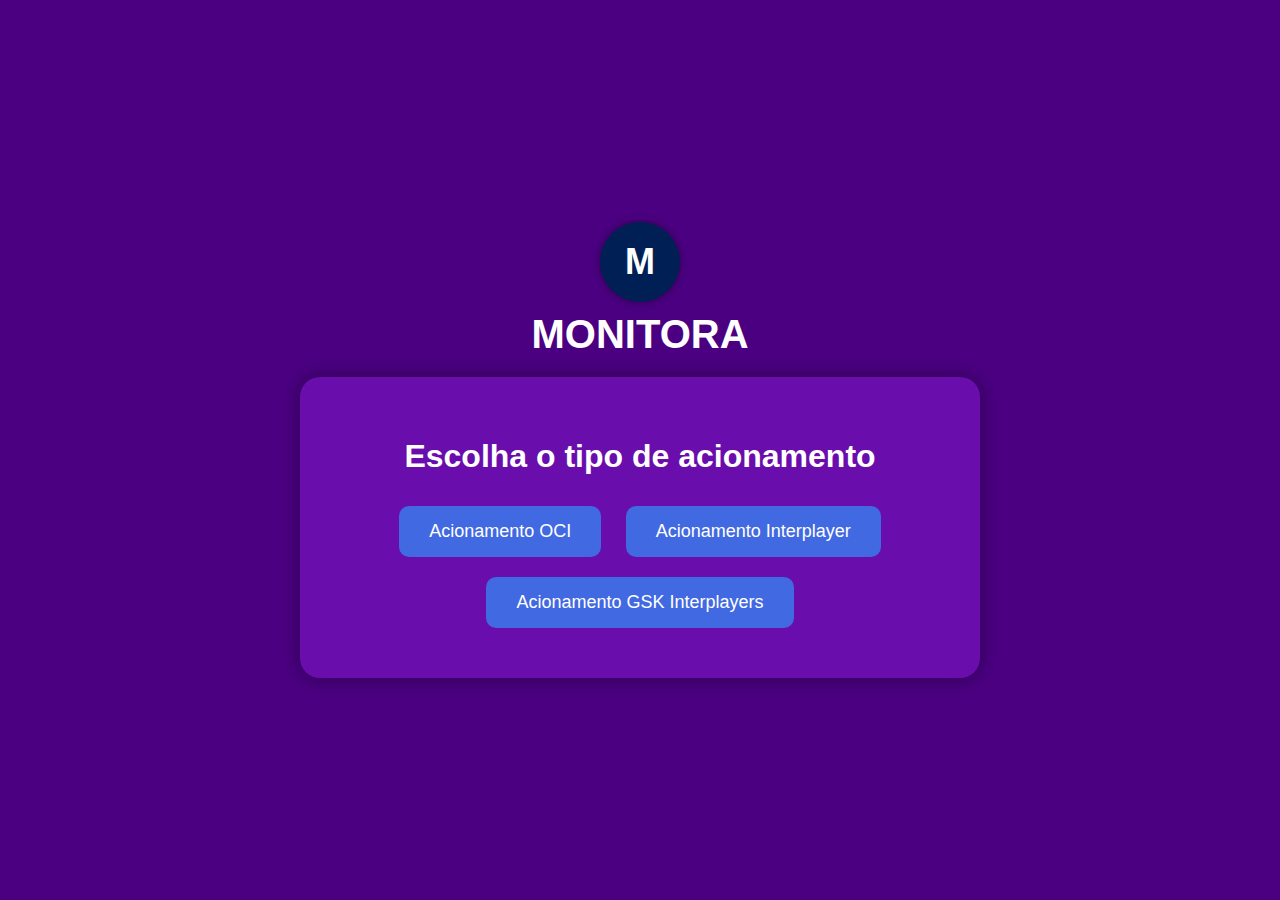
<file: index.html>
<!DOCTYPE html>
<html lang="pt-BR">
<head>
  <meta charset="UTF-8" />
  <meta name="viewport" content="width=device-width, initial-scale=1.0" />
  <title>MONITORA - Seleção de Acionamento</title>
  <link rel="stylesheet" href="style.css" />
</head>
<body>
  <div class="logo-container">
    <div class="logo-icon">M</div>
    <div class="logo-text">MONITORA</div>
  </div>
  <div class="step-box">
    <h1>Escolha o tipo de acionamento</h1>
    <a href="oci.html"><button>Acionamento OCI</button></a>
    <a href="interplayer.html"><button>Acionamento Interplayer</button></a>
    <a href="gsk.html"><button>Acionamento GSK Interplayers</button></a>
  </div>
</body>
</html>
</file>
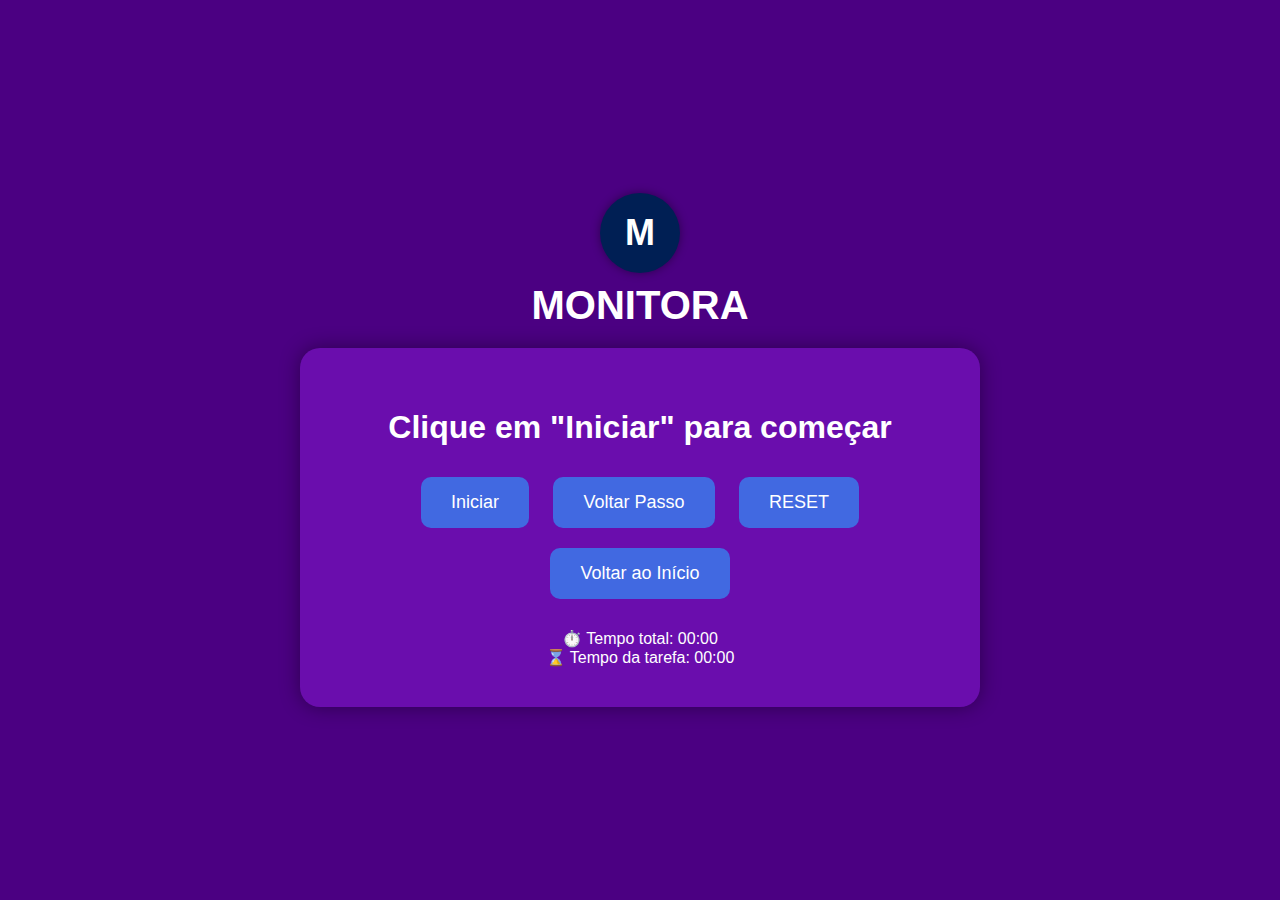
<file: gsk.html>
<!DOCTYPE html>
<html lang="pt-BR">
<head>
  <meta charset="UTF-8" />
  <meta name="viewport" content="width=device-width, initial-scale=1.0" />
  <title>Acionamento GSK Interplayers</title>
  <link rel="stylesheet" href="style.css" />
</head>
<body>
  <div class="logo-container">
    <div class="logo-icon">M</div>
    <div class="logo-text">MONITORA</div>
  </div>

  <div class="step-box">
    <h1 id="stepText">Clique em "Iniciar" para começar</h1>
    <button id="nextBtn" onclick="nextStep()">Iniciar</button>
    <button onclick="prevStep()">Voltar Passo</button>
    <button onclick="resetSteps()">RESET</button>
    <button onclick="window.location.href='index.html'">Voltar ao Início</button>
    <div class="timer">
      ⏱️ Tempo total: <span id="totalTime">00:00</span><br/>
      ⌛ Tempo da tarefa: <span id="taskTime">00:00</span>
    </div>
  </div>

  <audio id="stepSound" src="https://www.soundjay.com/buttons/sounds/button-10.mp3" preload="auto"></audio>

  <script>
    const steps = ["1. Acessa o chamado GSK", "2. Preencher solicitante: GSK VACINAS - Danilo Witzel", "3. Classificação do atendimento: Tipo - Incidente, Produtos - Clínicas, Serviço - Problema, Subserviço - Cadastrar usuário, Etapa - Nível 1", "4. Preencher descrição da solicitação, adicionar pontos (.), e salvar", "5. Abrir chamado no 4BIZ: VAREJO - OUTROS, Contrato INTERPLAYERS, Descrição com todos os dados", "6. Apontamento das horas", "7. Suspender chamado na fila NOC CLIENTES", "8. Enviar template no grupo WhatsApp GSK"];
    let currentStep = -1;
    let startTime, taskStartTime;
    let totalInterval, taskInterval;
    let taskDurations = [];

    const stepText = document.getElementById("stepText");
    const nextBtn = document.getElementById("nextBtn");
    const totalTimeEl = document.getElementById("totalTime");
    const taskTimeEl = document.getElementById("taskTime");
    const stepSound = document.getElementById("stepSound");

    function formatTime(ms) {
      const sec = Math.floor(ms / 1000);
      const min = Math.floor(sec / 60);
      const remainingSec = sec % 60;
      return `${String(min).padStart(2, '0')}:${String(remainingSec).padStart(2, '0')}`;
    }

    function updateTimers() {
      const now = Date.now();
      if (startTime) totalTimeEl.innerText = formatTime(now - startTime);
      if (taskStartTime) taskTimeEl.innerText = formatTime(now - taskStartTime);
    }

    function startTimers() {
      clearInterval(totalInterval);
      totalInterval = setInterval(updateTimers, 1000);
    }

    function startTaskTimer() {
      clearInterval(taskInterval);
      taskStartTime = Date.now();
      taskInterval = setInterval(updateTimers, 1000);
    }

    function nextStep() {
      if (currentStep >= 0 && currentStep < steps.length) {
        const duration = Date.now() - taskStartTime;
        taskDurations[currentStep] = formatTime(duration);
      }

      currentStep++;

      if (currentStep === 0) {
        startTime = Date.now();
        startTimers();
        nextBtn.innerText = "Próximo";
      }

      if (currentStep < steps.length) {
        stepText.style.opacity = 0;
        setTimeout(() => {
          stepText.innerText = steps[currentStep];
          stepText.style.opacity = 1;
        }, 300);
        stepSound.play();
        startTaskTimer();
      } else {
        clearInterval(taskInterval);
        clearInterval(totalInterval);
        showFinalSummary();
        nextBtn.disabled = true;
      }
    }

    function prevStep() {
      if (currentStep > 0) {
        currentStep--;
        stepText.innerText = steps[currentStep];
        startTaskTimer();
        stepSound.play();
      }
    }

    function showFinalSummary() {
      let summary = "✅ Processo Finalizado!\n\n⏱️ Tempos de execução:\n";
      taskDurations.forEach((time, index) => {
        summary += `${index + 1} - ${time}\n`;
      });
      stepText.innerText = summary;
    }

    function resetSteps() {
      currentStep = -1;
      stepText.innerText = 'Clique em "Iniciar" para começar';
      nextBtn.innerText = "Iniciar";
      nextBtn.disabled = false;
      totalTimeEl.innerText = "00:00";
      taskTimeEl.innerText = "00:00";
      taskDurations = [];
      clearInterval(totalInterval);
      clearInterval(taskInterval);
    }
  </script>
</body>
</html>
</file>
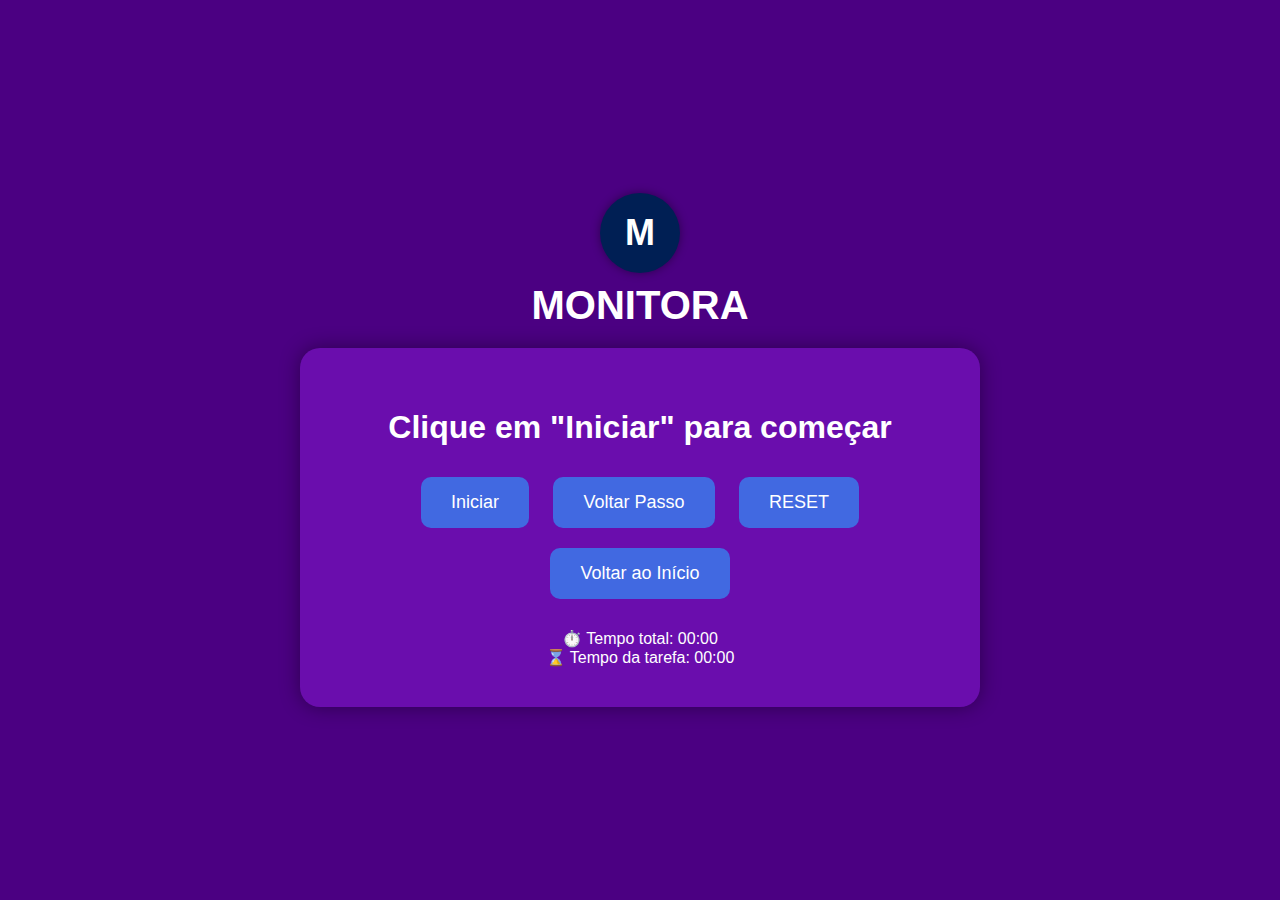
<file: interplayer.html>
<!DOCTYPE html>
<html lang="pt-BR">
<head>
  <meta charset="UTF-8" />
  <meta name="viewport" content="width=device-width, initial-scale=1.0" />
  <title>Acionamento Interplayer</title>
  <link rel="stylesheet" href="style.css" />
</head>
<body>
  <div class="logo-container">
    <div class="logo-icon">M</div>
    <div class="logo-text">MONITORA</div>
  </div>

  <div class="step-box">
    <h1 id="stepText">Clique em "Iniciar" para começar</h1>
    <button id="nextBtn" onclick="nextStep()">Iniciar</button>
    <button onclick="prevStep()">Voltar Passo</button>
    <button onclick="resetSteps()">RESET</button>
    <button onclick="window.location.href='index.html'">Voltar ao Início</button>
    <div class="timer">
      ⏱️ Tempo total: <span id="totalTime">00:00</span><br/>
      ⌛ Tempo da tarefa: <span id="taskTime">00:00</span>
    </div>
  </div>

  <audio id="stepSound" src="https://www.soundjay.com/buttons/sounds/button-10.mp3" preload="auto"></audio>

  <script>
    const steps = ["1. Acionar o analista", "2. Abrir chamado no 4BIZ com dados do Zabbix (Cliente: INTERPLAYERS, Ticket, Início, Término, Impacto, Status da falha, Owner)", "3. Informar no grupo Interplayer do WhatsApp com template e número do chamado", "4. Colocar o template no 4BIZ", "5. Apontamento das horas"];
    let currentStep = -1;
    let startTime, taskStartTime;
    let totalInterval, taskInterval;
    let taskDurations = [];

    const stepText = document.getElementById("stepText");
    const nextBtn = document.getElementById("nextBtn");
    const totalTimeEl = document.getElementById("totalTime");
    const taskTimeEl = document.getElementById("taskTime");
    const stepSound = document.getElementById("stepSound");

    function formatTime(ms) {
      const sec = Math.floor(ms / 1000);
      const min = Math.floor(sec / 60);
      const remainingSec = sec % 60;
      return `${String(min).padStart(2, '0')}:${String(remainingSec).padStart(2, '0')}`;
    }

    function updateTimers() {
      const now = Date.now();
      if (startTime) totalTimeEl.innerText = formatTime(now - startTime);
      if (taskStartTime) taskTimeEl.innerText = formatTime(now - taskStartTime);
    }

    function startTimers() {
      clearInterval(totalInterval);
      totalInterval = setInterval(updateTimers, 1000);
    }

    function startTaskTimer() {
      clearInterval(taskInterval);
      taskStartTime = Date.now();
      taskInterval = setInterval(updateTimers, 1000);
    }

    function nextStep() {
      if (currentStep >= 0 && currentStep < steps.length) {
        const duration = Date.now() - taskStartTime;
        taskDurations[currentStep] = formatTime(duration);
      }

      currentStep++;

      if (currentStep === 0) {
        startTime = Date.now();
        startTimers();
        nextBtn.innerText = "Próximo";
      }

      if (currentStep < steps.length) {
        stepText.style.opacity = 0;
        setTimeout(() => {
          stepText.innerText = steps[currentStep];
          stepText.style.opacity = 1;
        }, 300);
        stepSound.play();
        startTaskTimer();
      } else {
        clearInterval(taskInterval);
        clearInterval(totalInterval);
        showFinalSummary();
        nextBtn.disabled = true;
      }
    }

    function prevStep() {
      if (currentStep > 0) {
        currentStep--;
        stepText.innerText = steps[currentStep];
        startTaskTimer();
        stepSound.play();
      }
    }

    function showFinalSummary() {
      let summary = "✅ Processo Finalizado!\n\n⏱️ Tempos de execução:\n";
      taskDurations.forEach((time, index) => {
        summary += `${index + 1} - ${time}\n`;
      });
      stepText.innerText = summary;
    }

    function resetSteps() {
      currentStep = -1;
      stepText.innerText = 'Clique em "Iniciar" para começar';
      nextBtn.innerText = "Iniciar";
      nextBtn.disabled = false;
      totalTimeEl.innerText = "00:00";
      taskTimeEl.innerText = "00:00";
      taskDurations = [];
      clearInterval(totalInterval);
      clearInterval(taskInterval);
    }
  </script>
</body>
</html>
</file>
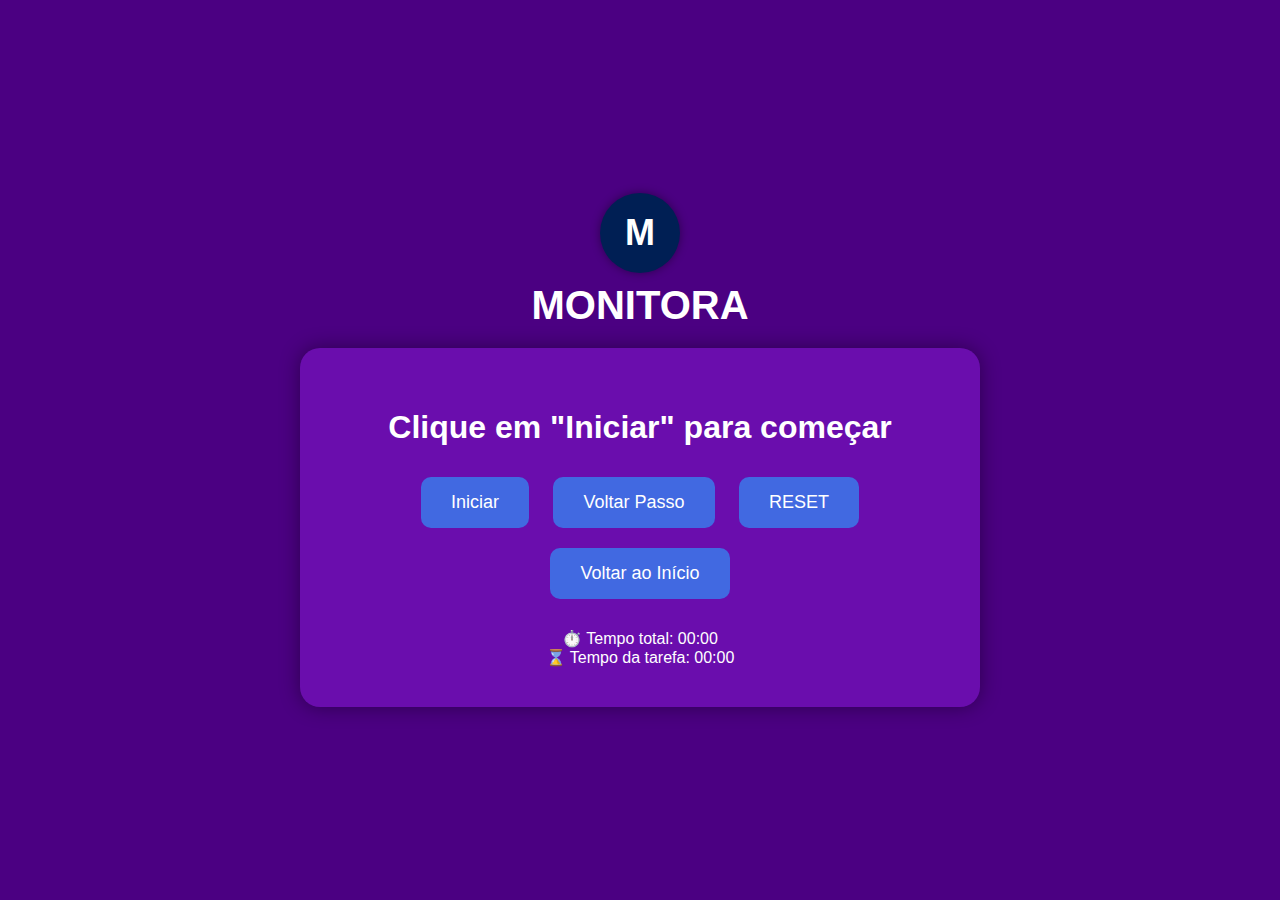
<file: oci.html>
<!DOCTYPE html>
<html lang="pt-BR">
<head>
  <meta charset="UTF-8" />
  <meta name="viewport" content="width=device-width, initial-scale=1.0" />
  <title>Acionamento OCI</title>
  <link rel="stylesheet" href="style.css" />
</head>
<body>
  <div class="logo-container">
    <div class="logo-icon">M</div>
    <div class="logo-text">MONITORA</div>
  </div>

  <div class="step-box">
    <h1 id="stepText">Clique em "Iniciar" para começar</h1>
    <button id="nextBtn" onclick="nextStep()">Iniciar</button>
    <button onclick="prevStep()">Voltar Passo</button>
    <button onclick="resetSteps()">RESET</button>
    <button onclick="window.location.href='index.html'">Voltar ao Início</button>
    <div class="timer">
      ⏱️ Tempo total: <span id="totalTime">00:00</span><br/>
      ⌛ Tempo da tarefa: <span id="taskTime">00:00</span>
    </div>
  </div>

  <audio id="stepSound" src="https://www.soundjay.com/buttons/sounds/button-10.mp3" preload="auto"></audio>

  <script>
    const steps = ["1. Captura o chamado", "2. Acionamento", "3. Print do Zabbix no grupo do TEAMS para o analista acionado", "4. Pegar o template do Telegram e enviar no grupo do cliente do WhatsApp", "5. Apontamento de horas", "6. Delegar o chamado para o analista acionado", "7. Incluir informações no alerta do Zabbix"];
    let currentStep = -1;
    let startTime, taskStartTime;
    let totalInterval, taskInterval;
    let taskDurations = [];

    const stepText = document.getElementById("stepText");
    const nextBtn = document.getElementById("nextBtn");
    const totalTimeEl = document.getElementById("totalTime");
    const taskTimeEl = document.getElementById("taskTime");
    const stepSound = document.getElementById("stepSound");

    function formatTime(ms) {
      const sec = Math.floor(ms / 1000);
      const min = Math.floor(sec / 60);
      const remainingSec = sec % 60;
      return `${String(min).padStart(2, '0')}:${String(remainingSec).padStart(2, '0')}`;
    }

    function updateTimers() {
      const now = Date.now();
      if (startTime) totalTimeEl.innerText = formatTime(now - startTime);
      if (taskStartTime) taskTimeEl.innerText = formatTime(now - taskStartTime);
    }

    function startTimers() {
      clearInterval(totalInterval);
      totalInterval = setInterval(updateTimers, 1000);
    }

    function startTaskTimer() {
      clearInterval(taskInterval);
      taskStartTime = Date.now();
      taskInterval = setInterval(updateTimers, 1000);
    }

    function nextStep() {
      if (currentStep >= 0 && currentStep < steps.length) {
        const duration = Date.now() - taskStartTime;
        taskDurations[currentStep] = formatTime(duration);
      }

      currentStep++;

      if (currentStep === 0) {
        startTime = Date.now();
        startTimers();
        nextBtn.innerText = "Próximo";
      }

      if (currentStep < steps.length) {
        stepText.style.opacity = 0;
        setTimeout(() => {
          stepText.innerText = steps[currentStep];
          stepText.style.opacity = 1;
        }, 300);
        stepSound.play();
        startTaskTimer();
      } else {
        clearInterval(taskInterval);
        clearInterval(totalInterval);
        showFinalSummary();
        nextBtn.disabled = true;
      }
    }

    function prevStep() {
      if (currentStep > 0) {
        currentStep--;
        stepText.innerText = steps[currentStep];
        startTaskTimer();
        stepSound.play();
      }
    }

    function showFinalSummary() {
      let summary = "✅ Processo Finalizado!\n\n⏱️ Tempos de execução:\n";
      taskDurations.forEach((time, index) => {
        summary += `${index + 1} - ${time}\n`;
      });
      stepText.innerText = summary;
    }

    function resetSteps() {
      currentStep = -1;
      stepText.innerText = 'Clique em "Iniciar" para começar';
      nextBtn.innerText = "Iniciar";
      nextBtn.disabled = false;
      totalTimeEl.innerText = "00:00";
      taskTimeEl.innerText = "00:00";
      taskDurations = [];
      clearInterval(totalInterval);
      clearInterval(taskInterval);
    }
  </script>
</body>
</html>
</file>
<file: style.css>
body {
  margin: 0;
  padding: 0;
  font-family: Arial, sans-serif;
  background-color: #4B0082;
  color: white;
  display: flex;
  flex-direction: column;
  justify-content: center;
  align-items: center;
  height: 100vh;
  text-align: center;
}

.logo-container {
  display: flex;
  flex-direction: column;
  align-items: center;
}

.logo-icon {
  background-color: #001F54;
  color: white;
  font-size: 36px;
  font-weight: bold;
  width: 80px;
  height: 80px;
  border-radius: 50%;
  display: flex;
  justify-content: center;
  align-items: center;
  box-shadow: 0 0 10px rgba(0, 0, 0, 0.4);
  margin-bottom: 10px;
  font-family: 'Segoe UI', Tahoma, Geneva, Verdana, sans-serif;
}

.logo-text {
  font-size: 40px;
  font-weight: bold;
}

.step-box {
  background-color: #6A0DAD;
  border-radius: 20px;
  padding: 40px;
  max-width: 600px;
  box-shadow: 0 0 20px rgba(0, 0, 0, 0.4);
  margin-top: 20px;
}

button {
  background-color: #4169E1;
  color: white;
  border: none;
  padding: 15px 30px;
  margin: 10px;
  border-radius: 10px;
  font-size: 18px;
  cursor: pointer;
  transition: background-color 0.3s ease;
}

button:hover {
  background-color: #3151b5;
}

.timer {
  margin-top: 20px;
}
</file>
